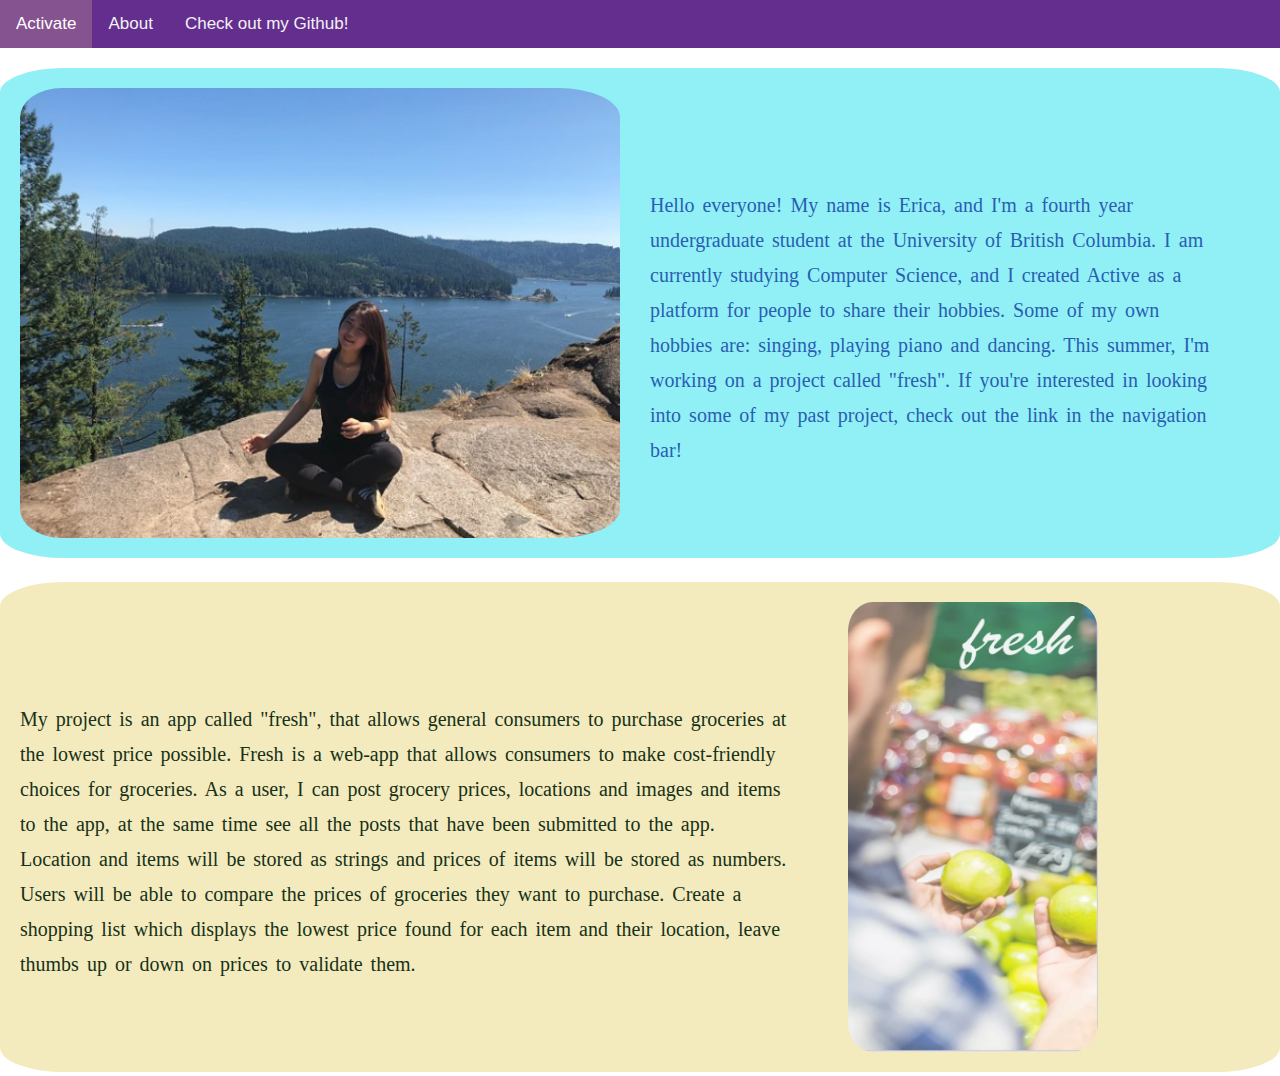
<file: src/public/about.html>
<!DOCTYPE html>
<html>
<head>
    <meta charset="UTF-8">
    <title>About</title>
    <link rel="stylesheet" href="../style/about.css"/>
</head>
<body>
<div class="topnav" id="myTopnav">
    <a href="index.html" class="active">Activate</a>
    <a href="about.html">About</a>
    <a href="https://github.com/inquisitiv-e">Check out my Github!</a>
</div>

<div class="dhn-info-div0">
    <img src= "../photos/profilePic.png"  alt=""/>
    <p> Hello everyone! My name is Erica, and I'm a fourth year undergraduate student at the University of
        British Columbia. I am currently studying Computer Science, and I created Active as a platform for people to share their hobbies.
        Some of my own hobbies are: singing, playing piano and dancing.
        This summer, I'm working on a project called "fresh". If you're interested in looking into some of my past project,
        check out the link in the navigation bar!
    </p>
    <div style="clear:both"></div>
</div>
<div class="dhn-info-div">
    <p> My project is an app called "fresh", that allows general consumers to purchase groceries at the lowest price possible.
        Fresh is a web-app that allows consumers to make cost-friendly choices for groceries. As a user, I can post grocery prices,
        locations and images and items to the app, at the same time see all the posts that have been submitted to the app.
        Location and items will be stored as strings and prices of items will be stored as numbers.
        Users will be able to compare the prices of groceries they want to purchase.
        Create a shopping list which displays the lowest price found for each item and their location,
        leave thumbs up or down on prices to validate them. </p>
    <img src= "../photos/fresh.png"  alt=""/>
    <div style="clear:both"></div>
</div>

</body>
</html>
</file>
<file: src/style/about.css>
#style {
    font-size: 0;
}
body {margin:0;font-family:Arial}

.topnav {
    overflow: hidden;
    background-color: #642e8f;
}

.topnav a {
    float: left;
    display: block;
    color: #f2f2f2;
    text-align: center;
    padding: 14px 16px;
    text-decoration: none;
    font-size: 17px;
}

.active {
    background-color: #af54ae;
    color: white;
}

.topnav .icon {
    display: none;
}

.topnav a:hover, .dropdown:hover .dropbtn {
    background-color: #85538f;
    color: white;
}


.dhn-info-div {
    margin-top: 20px;
    background-color: #f3ebbe;
    width: 100%;
    display: inline-block;
    border-radius: 5%;
}
.dhn-info-div p {
    padding: 100px 60px 0px 20px;
    color: #183118;
    font-size: 20px;
    font-family: "American Typewriter", serif;
    line-height: 35px;
    word-spacing: 3px;
    width: 60%;
    float: left;
}
.dhn-info-div img {
    float: left;
    width: 250px;
    padding-top: 20px;
    padding-bottom: 20px;
    height: 450px;
    border-radius: 10%;
}

.dhn-info-div0 {
    margin-top: 20px;
    background-color: #91f0f6;
    width: 100%;
    display: inline-block;
    border-radius: 5%;
}
.dhn-info-div0 p {
    padding: 100px 0px 0px 30px;
    color: #295eb2;
    font-size: 20px;
    font-family: "American Typewriter", serif;
    line-height: 35px;
    word-spacing: 3px;
    width: 45%;
    float: left;
}

.dhn-info-div0 img {
    float: left;
    width: 600px;
    padding-top: 20px;
    padding-bottom: 20px;
    padding-left: 20px;
    height: 450px;
    border-radius: 10%;
}
</file>
